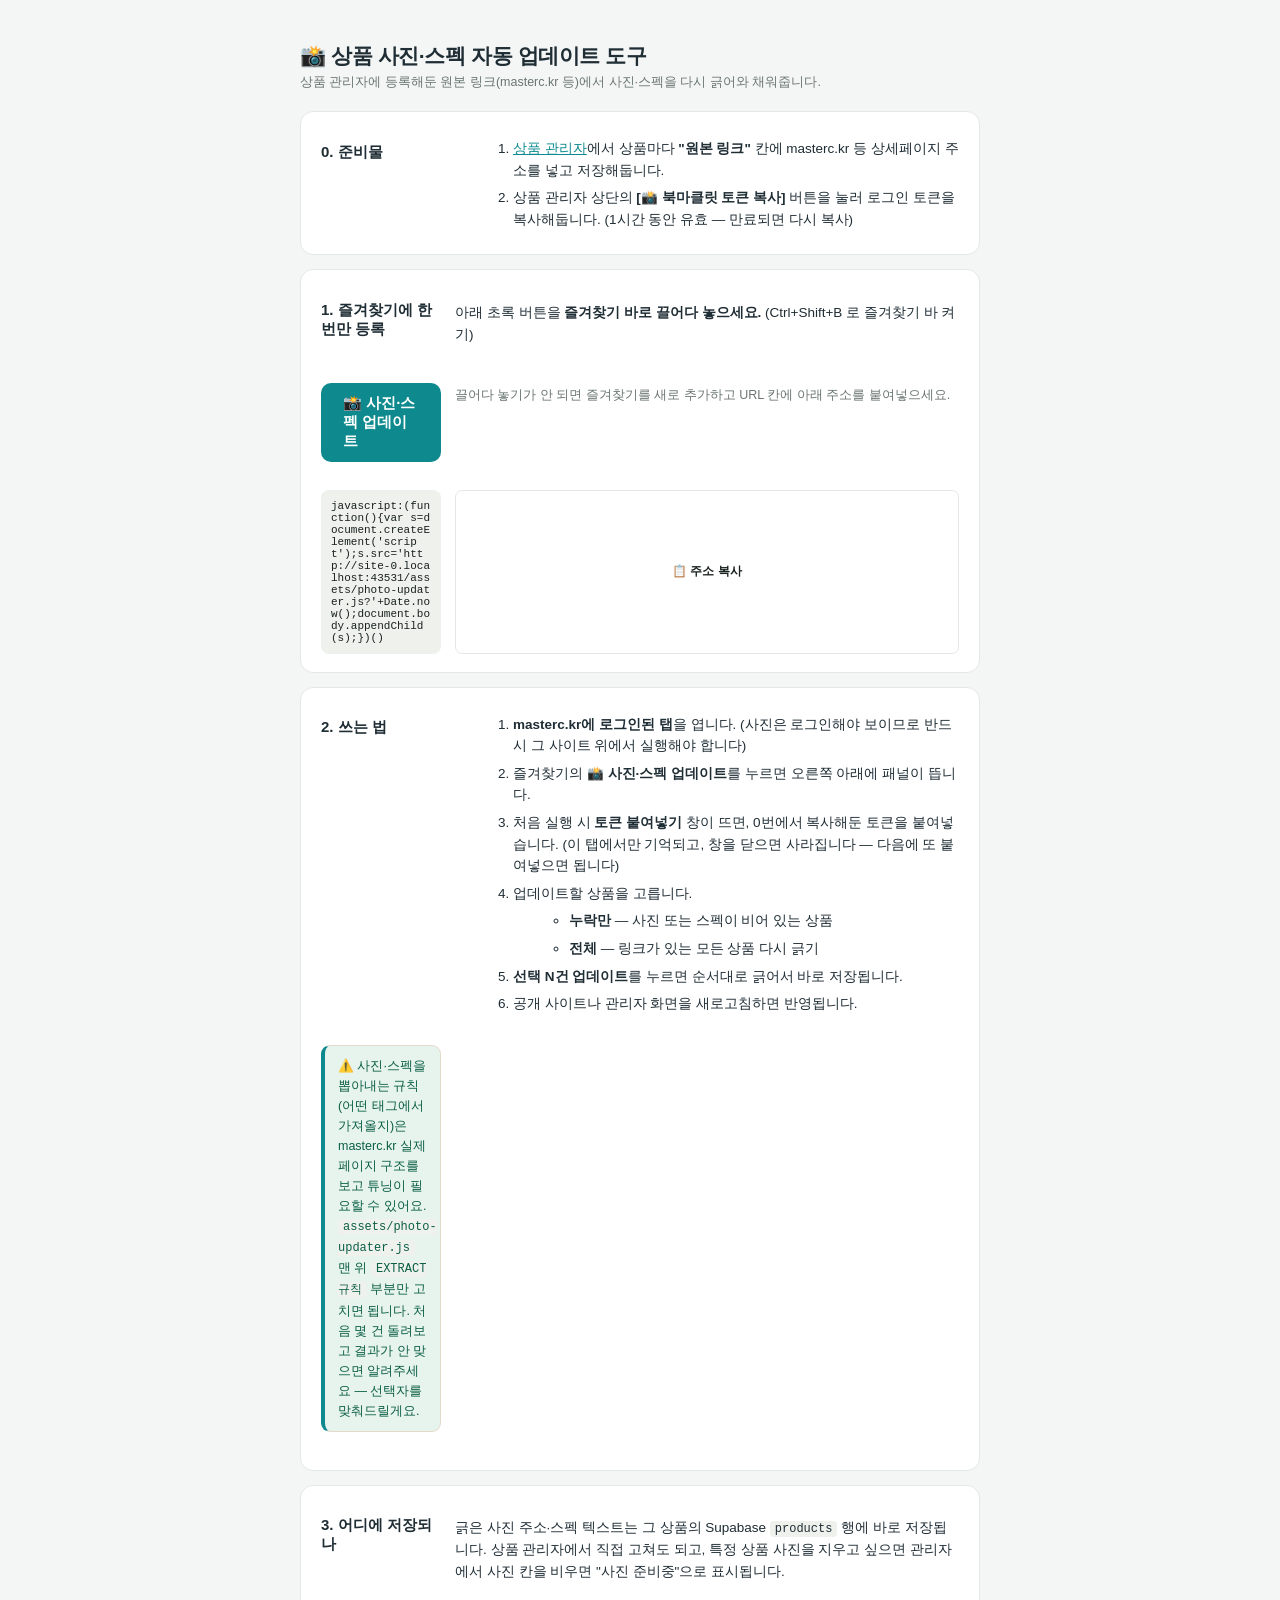
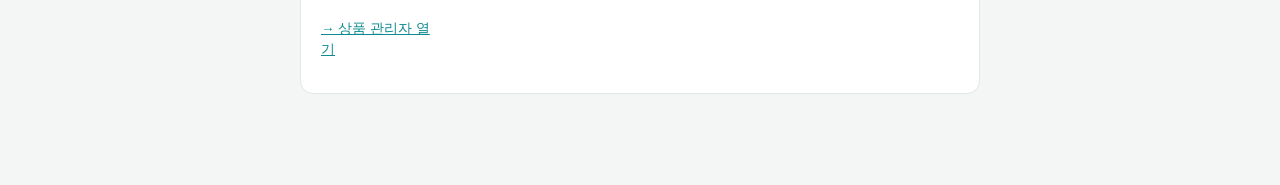
<file: photo-updater.html>
<!DOCTYPE html><html lang="ko"><head><meta charset="UTF-8">
<meta name="viewport" content="width=device-width, initial-scale=1">
<title>상품 사진·스펙 자동 업데이트 도구 설치</title>
<link rel="stylesheet" href="assets/admin.css">
<style>
body{background:#f4f6f5;padding:28px 16px 70px;}
main{max-width:680px;margin:0 auto;}
h1{font-size:21px;letter-spacing:-.4px;margin-bottom:4px;}
.sub{color:#6a7671;font-size:12.5px;margin-bottom:20px;}
.card{background:#fff;border:1px solid #e4e8e3;border-radius:13px;padding:18px 20px;margin-bottom:14px;}
h2{font-size:15px;margin-bottom:8px;}
p,li{font-size:13.5px;line-height:1.6;}
ol{margin:8px 0 0 18px;}
li{margin-bottom:6px;}
.bm{display:inline-block;background:#0E8A8F;color:#fff;text-decoration:none;font-weight:700;font-size:15px;padding:11px 22px;border-radius:10px;margin:10px 0 6px;cursor:grab;}
.hint{background:#e7f3ed;border-radius:9px;padding:10px 13px;font-size:12.5px;color:#0b5f46;margin-top:10px;}
code{background:#eef1ec;padding:1px 5px;border-radius:4px;font-size:12px;}
.mono{font-family:ui-monospace,Consolas,monospace;font-size:11px;word-break:break-all;background:#eef1ec;padding:10px;border-radius:8px;margin-top:8px;color:#18211f;}
button.cp{border:1px solid #e4e8e3;background:#fff;color:#18211f;border-radius:7px;padding:6px 12px;font-size:12px;cursor:pointer;margin-top:8px;font-weight:600;}
button.cp:hover{border-color:#0E8A8F;color:#0E8A8F;}
a{color:#0E8A8F;}
</style></head><body><main>
<h1>📸 상품 사진·스펙 자동 업데이트 도구</h1>
<div class="sub">상품 관리자에 등록해둔 원본 링크(masterc.kr 등)에서 사진·스펙을 다시 긁어와 채워줍니다.</div>

<div class="card">
  <h2>0. 준비물</h2>
  <ol>
    <li><a href="admin.html" target="_blank">상품 관리자</a>에서 상품마다 <b>"원본 링크"</b> 칸에 masterc.kr 등 상세페이지 주소를 넣고 저장해둡니다.</li>
    <li>상품 관리자 상단의 <b>[📸 북마클릿 토큰 복사]</b> 버튼을 눌러 로그인 토큰을 복사해둡니다. (1시간 동안 유효 — 만료되면 다시 복사)</li>
  </ol>
</div>

<div class="card">
  <h2>1. 즐겨찾기에 한 번만 등록</h2>
  <p>아래 초록 버튼을 <b>즐겨찾기 바로 끌어다 놓으세요.</b> (Ctrl+Shift+B 로 즐겨찾기 바 켜기)</p>
  <a class="bm" id="bm" href="#">📸 사진·스펙 업데이트</a>
  <p style="font-size:12.5px;color:#6a7671;">끌어다 놓기가 안 되면 즐겨찾기를 새로 추가하고 URL 칸에 아래 주소를 붙여넣으세요.</p>
  <div class="mono" id="code"></div>
  <button class="cp" id="cp">📋 주소 복사</button>
</div>

<div class="card">
  <h2>2. 쓰는 법</h2>
  <ol>
    <li><b>masterc.kr에 로그인된 탭</b>을 엽니다. (사진은 로그인해야 보이므로 반드시 그 사이트 위에서 실행해야 합니다)</li>
    <li>즐겨찾기의 <b>📸 사진·스펙 업데이트</b>를 누르면 오른쪽 아래에 패널이 뜹니다.</li>
    <li>처음 실행 시 <b>토큰 붙여넣기</b> 창이 뜨면, 0번에서 복사해둔 토큰을 붙여넣습니다. (이 탭에서만 기억되고, 창을 닫으면 사라집니다 — 다음에 또 붙여넣으면 됩니다)</li>
    <li>업데이트할 상품을 고릅니다.
      <ul style="margin:6px 0 0 16px;">
        <li><b>누락만</b> — 사진 또는 스펙이 비어 있는 상품</li>
        <li><b>전체</b> — 링크가 있는 모든 상품 다시 긁기</li>
      </ul>
    </li>
    <li><b>선택 N건 업데이트</b>를 누르면 순서대로 긁어서 바로 저장됩니다.</li>
    <li>공개 사이트나 관리자 화면을 새로고침하면 반영됩니다.</li>
  </ol>
  <div class="hint">⚠️ 사진·스펙을 뽑아내는 규칙(어떤 태그에서 가져올지)은 masterc.kr 실제 페이지 구조를 보고 튜닝이 필요할 수 있어요. <code>assets/photo-updater.js</code> 맨 위 <code>EXTRACT 규칙</code> 부분만 고치면 됩니다. 처음 몇 건 돌려보고 결과가 안 맞으면 알려주세요 — 선택자를 맞춰드릴게요.</div>
</div>

<div class="card">
  <h2>3. 어디에 저장되나</h2>
  <p>긁은 사진 주소·스펙 텍스트는 그 상품의 Supabase <code>products</code> 행에 바로 저장됩니다. 상품 관리자에서 직접 고쳐도 되고, 특정 상품 사진을 지우고 싶으면 관리자에서 사진 칸을 비우면 "사진 준비중"으로 표시됩니다.</p>
  <p style="margin-top:8px;"><a href="admin.html">→ 상품 관리자 열기</a></p>
</div>
</main>
<script>
var SRC=location.href.replace(/photo-updater\.html.*$/, 'assets/photo-updater.js');
var BM="javascript:(function(){var s=document.createElement('script');s.src='"+SRC+"?'+Date.now();document.body.appendChild(s);})()";
document.getElementById('bm').href=BM;
document.getElementById('code').textContent=BM;
document.getElementById('cp').onclick=function(){
  navigator.clipboard.writeText(BM).then(function(){var b=document.getElementById('cp');b.textContent='복사됨!';setTimeout(function(){b.textContent='📋 주소 복사';},2000);});
};
</script>
</body></html>
</file>
<file: assets/admin.css>
/* 상품 관리자 — 스타일 (기능 우선, 브랜드 색 강조) */
:root{
  --navy:#08324B; --teal:#0E8A8F; --coral:#FF5B39; --green:#3BA559;
  --amber:#FFB020; --cream:#FFF6EA; --line:#E3DACb; --ink:#1f2d35;
  --muted:#6b7a82; --bg:#F5F1E8; --card:#ffffff; --danger:#e0483d;
}
*{box-sizing:border-box;}
html,body{margin:0;}
body{font-family:'Noto Sans KR',sans-serif;background:var(--bg);color:var(--ink);-webkit-font-smoothing:antialiased;}
.loading{padding:80px 20px;text-align:center;color:var(--muted);}
a{color:var(--teal);}
button{font-family:inherit;cursor:pointer;border:none;border-radius:10px;font-weight:700;}
input,select{font-family:inherit;font-size:14px;border:1px solid var(--line);border-radius:8px;padding:8px 10px;background:#fff;color:var(--ink);width:100%;}
input:focus,select:focus{outline:2px solid var(--teal);outline-offset:0;border-color:var(--teal);}

/* ---------- 설정 대기 / 로그인 ---------- */
.center-wrap{min-height:100vh;display:flex;align-items:center;justify-content:center;padding:24px;}
.panel{background:var(--card);border:1px solid var(--line);border-radius:18px;padding:32px 30px;max-width:420px;width:100%;box-shadow:0 12px 40px rgba(8,50,75,0.08);}
.panel h1{font-size:22px;margin:0 0 6px;color:var(--navy);}
.panel .sub{color:var(--muted);font-size:14px;margin:0 0 22px;line-height:1.6;}
.field{margin-bottom:14px;}
.field label{display:block;font-size:13px;font-weight:700;margin-bottom:6px;color:var(--navy);}
.btn-primary{background:var(--navy);color:var(--cream);padding:12px 18px;width:100%;font-size:15px;}
.btn-primary:hover{background:#0a3f5f;}
.msg{margin-top:14px;font-size:13px;padding:10px 12px;border-radius:8px;display:none;}
.msg.err{display:block;background:#fdecea;color:var(--danger);}
.msg.ok{display:block;background:#e7f4ec;color:#1e7a44;}
.setup-steps{font-size:13px;color:var(--ink);line-height:1.7;background:#fbf7ee;border:1px solid var(--line);border-radius:10px;padding:14px 16px;margin-top:8px;}
.setup-steps code{background:#eee7d6;padding:1px 5px;border-radius:4px;font-size:12px;}

/* ---------- 상단 바 ---------- */
.topbar{position:sticky;top:0;z-index:20;background:var(--navy);color:var(--cream);display:flex;align-items:center;gap:16px;padding:12px 20px;flex-wrap:wrap;}
.topbar .brand{font-weight:900;font-size:16px;}
.topbar .spacer{flex:1;}
.topbar a,.topbar button{font-size:13px;font-weight:700;}
.topbar a{color:var(--amber);text-decoration:none;padding:8px 12px;}
.btn-ghost{background:rgba(255,246,234,0.12);color:var(--cream);padding:8px 14px;}
.btn-ghost:hover{background:rgba(255,246,234,0.2);}
.btn-ghost.danger{background:rgba(224,72,61,0.22);color:#ffd7d2;}
.btn-ghost.danger:hover{background:rgba(224,72,61,0.42);color:#fff;}
.ver-select{width:auto;min-width:150px;background:var(--amber);color:var(--navy);font-weight:800;border:none;border-radius:8px;padding:8px 12px;}
.ver-note{font-size:12px;color:var(--amber);font-weight:700;}
@media (max-width:640px){ .ver-select{min-width:110px;} .topbar{gap:8px;padding:10px 12px;} .topbar .brand{font-size:14px;} }

/* ---------- 본문 ---------- */
.wrap{max-width:1080px;margin:0 auto;padding:20px 20px 140px;}
.hint{background:#fff;border:1px solid var(--line);border-left:4px solid var(--teal);border-radius:10px;padding:12px 16px;font-size:13px;color:var(--muted);margin-bottom:20px;line-height:1.6;}
textarea{font-family:inherit;font-size:14px;border:1px solid var(--line);border-radius:8px;padding:8px 10px;background:#fff;color:var(--ink);width:100%;resize:vertical;}
textarea:focus{outline:2px solid var(--teal);border-color:var(--teal);}

/* 상단·회사 문구 편집 패널 */
.settings-panel{background:#fff;border:1px solid var(--line);border-radius:14px;margin-bottom:24px;overflow:hidden;}
.settings-panel.open{border-color:var(--amber);box-shadow:0 8px 24px rgba(255,176,32,0.12);}
.sp-head{display:flex;align-items:center;justify-content:space-between;padding:14px 18px;cursor:pointer;font-weight:800;color:var(--navy);background:#fffaf0;}
.sp-head:hover{background:#fdf3dd;}
.sp-caret{font-size:13px;font-weight:700;color:var(--amber);}
.sp-body{padding:16px 18px;border-top:1px solid var(--line);display:flex;flex-direction:column;gap:10px;}
.sp-sec{font-size:12px;font-weight:800;color:var(--teal);letter-spacing:1px;margin-top:6px;}
.sp-foot{display:flex;align-items:center;gap:14px;margin-top:8px;padding-top:12px;border-top:1px dashed var(--line);}
.sp-note{flex:1;font-size:12px;color:var(--muted);}
/* 공급가 숨기기 토글 */
.hide-price{display:flex;gap:11px;align-items:flex-start;padding:13px 15px;border-radius:10px;
  border:1px solid var(--line);background:#fbfbf9;cursor:pointer;font-size:13.5px;line-height:1.6;}
.hide-price:hover{background:#f5f7f6;}
.hide-price.on{border-color:var(--coral);background:rgba(255,91,57,.07);}
.hide-price input{width:auto;margin-top:3px;flex-shrink:0;}
.hide-price b{color:var(--navy);}
.hp-note{color:var(--muted);font-size:12px;}

/* 상단바 조회수 칩 */
.stat-chip{display:inline-flex;align-items:center;gap:6px;background:rgba(14,138,143,.30);
  color:var(--cream);font-size:13px;font-weight:700;padding:8px 14px;border-radius:999px;
  border:1px solid rgba(126,230,224,.35);}
.stat-chip:hover{background:rgba(14,138,143,.5);}
.stat-chip b{color:#7FE6E0;font-size:15px;font-variant-numeric:tabular-nums;}
.sc-sep{width:1px;height:12px;background:rgba(255,246,234,.3);}
.sc-today{margin-left:4px;background:var(--coral);color:#fff;font-size:11px;padding:2px 7px;border-radius:999px;}

/* 팝업 */
.modal-back{position:fixed;inset:0;z-index:60;background:rgba(6,26,36,.55);
  display:flex;align-items:flex-start;justify-content:center;padding:70px 16px 20px;overflow-y:auto;}
.modal{background:var(--card);border-radius:16px;width:100%;max-width:820px;
  box-shadow:0 24px 60px rgba(8,50,75,.28);overflow:hidden;}
.modal-head{display:flex;align-items:center;justify-content:space-between;gap:12px;
  padding:15px 18px;background:#fffaf0;border-bottom:1px solid var(--line);font-weight:800;color:var(--navy);}
.modal-head > span:last-child{display:flex;align-items:center;gap:8px;}
.modal-x{background:#eee7d6;color:var(--navy);font-size:14px;padding:6px 11px;border-radius:8px;}
.modal-x:hover{background:#e0d6bd;}
.modal-body{padding:18px;}

/* 조회수 통계 */
.st-empty{color:var(--muted);font-size:14px;padding:10px 2px;}
.st-table{width:100%;border-collapse:collapse;font-size:14px;}
.st-table th{text-align:left;font-size:11px;font-weight:800;letter-spacing:.5px;color:var(--muted);
  padding:6px 8px;border-bottom:2px solid var(--line);white-space:nowrap;}
.st-table td{padding:11px 8px;border-bottom:1px solid var(--line);vertical-align:middle;}
.st-table tr:last-child td{border-bottom:none;}
.st-ver{font-weight:800;color:var(--navy);}
.st-slug{font-weight:500;font-size:11px;color:var(--muted);background:#eef4f4;padding:1px 6px;border-radius:4px;}
.st-num{font-variant-numeric:tabular-nums;font-weight:700;color:var(--navy);text-align:right;width:64px;}
.st-num.big{font-size:19px;color:var(--teal);}
.st-num.hot{color:var(--coral);}
.st-when{color:var(--muted);white-space:nowrap;}
.st-ref{color:var(--muted);font-size:12px;max-width:130px;overflow:hidden;text-overflow:ellipsis;white-space:nowrap;}
.st-note{margin-top:12px;font-size:12px;color:var(--muted);line-height:1.7;}
@media (max-width:640px){ .st-table{font-size:12px;} .st-table td,.st-table th{padding:7px 5px;} .st-ref{display:none;} }

.cat-edit{border:1px solid var(--line);border-radius:10px;padding:12px;margin-bottom:10px;background:#fbfbf9;display:flex;flex-direction:column;gap:8px;}
.cat-edit input[type="color"]{padding:2px;height:38px;cursor:pointer;}
@media (max-width:640px){ .cat-edit .row{grid-template-columns:1fr !important;} }
.cat-block{margin-bottom:30px;}
.cat-block.cat-hidden .prod-card{opacity:0.5;}
.cat-block.cat-hidden .cat-title{opacity:0.7;}
.cat-title{display:flex;align-items:center;gap:10px;font-size:18px;font-weight:900;color:var(--navy);margin:0 0 12px;padding-bottom:8px;border-bottom:2px solid var(--line);}
.cat-title .dot{width:14px;height:14px;border-radius:4px;}
.cat-title .count{font-size:13px;font-weight:500;color:var(--muted);}
.cat-toggle-head{cursor:pointer;user-select:none;padding:10px 8px;margin-bottom:0;border-radius:10px 10px 0 0;transition:background .12s;}
.cat-toggle-head:hover{background:#fff;}
.cat-toggle-head .tcaret{font-size:13px;color:var(--teal);width:14px;display:inline-block;}
.prodlist-head{display:flex;align-items:center;justify-content:space-between;margin:26px 0 12px;padding-bottom:6px;border-bottom:1px solid var(--line);}
.plh-title{font-size:15px;font-weight:900;color:var(--navy);}
.plh-hint{font-size:12px;font-weight:500;color:var(--muted);}
.btn-ghost2{background:#eef4f4;color:var(--teal);padding:8px 14px;font-size:13px;}
.btn-ghost2:hover{background:#dcecec;}

.card{background:var(--card);border:1px solid var(--line);border-radius:14px;padding:14px;margin-bottom:12px;display:grid;grid-template-columns:120px 1fr;gap:14px;}
.card.hidden-row{opacity:0.55;}
.thumb{width:120px;}
.thumb .imgbox{width:120px;height:100px;border-radius:10px;overflow:hidden;background:#f0ece0;display:flex;align-items:center;justify-content:center;border:1px solid var(--line);}
.thumb .imgbox img{width:100%;height:100%;object-fit:cover;}
.thumb .up{margin-top:8px;}
.btn-up{background:var(--teal);color:#fff;font-size:12px;padding:7px 10px;width:100%;}
.btn-up:hover{background:#0c7a7f;}
.btn-up.busy{opacity:.6;pointer-events:none;}

.fields{display:grid;grid-template-columns:1fr;gap:10px;}
.row{display:grid;gap:10px;}
.row.r1{grid-template-columns:110px 1fr 120px;}
.row.r2{grid-template-columns:1fr 1fr;}
.row.r3{grid-template-columns:130px 1fr 120px 100px;}
.row.r4{grid-template-columns:1fr;}
.mini{font-size:11px;color:var(--muted);font-weight:700;display:block;margin-bottom:3px;}
.card-foot{grid-column:1 / -1;display:flex;align-items:center;gap:16px;border-top:1px dashed var(--line);padding-top:10px;margin-top:2px;}
.toggle{display:flex;align-items:center;gap:6px;font-size:13px;color:var(--navy);font-weight:700;}
.toggle input{width:auto;}
.btn-saveone{margin-left:auto;background:var(--teal);color:#fff;font-size:13px;padding:8px 18px;}
.btn-saveone:hover{background:#0c7a7f;}
.btn-saveone:disabled{background:#a9c9ca;cursor:default;}
.btn-del{background:#fbeae8;color:var(--danger);font-size:12px;padding:8px 12px;}
.btn-del:hover{background:#f7d9d5;}

.add-row{margin-top:6px;}
.btn-add{background:#fff;border:2px dashed var(--teal);color:var(--teal);padding:12px;width:100%;font-size:14px;}
.btn-add:hover{background:#f0f8f8;}

/* 새 상품 입력 카드 */
.card.new-card{border:2px solid var(--teal);background:#f4fbfb;box-shadow:0 8px 24px rgba(14,138,143,0.12);}
.new-badge{display:inline-block;font-size:12px;font-weight:800;color:#fff;background:var(--teal);padding:4px 10px;border-radius:999px;margin-bottom:4px;}
.btn-cancel{background:#eee7d6;color:#6b5b3e;font-size:13px;padding:9px 16px;margin-left:auto;}
.btn-cancel:hover{background:#e3d8bf;}
.btn-addsave{background:var(--teal);color:#fff;font-size:14px;padding:10px 20px;}
.btn-addsave:hover{background:#0c7a7f;}
.btn-addsave:disabled{background:#a9c9ca;cursor:default;}

/* 상품명 자동완성 (비공개 카탈로그) */
.ac-wrap{position:relative;}
.ac-tip{font-weight:500;color:var(--teal);font-size:10px;}
.ac-list{position:absolute;top:100%;left:0;right:0;z-index:40;background:#fff;border:1px solid var(--teal);border-top:none;border-radius:0 0 10px 10px;max-height:260px;overflow-y:auto;display:none;box-shadow:0 10px 24px rgba(8,50,75,0.14);}
.ac-list.show{display:block;}
.ac-item{padding:9px 12px;cursor:pointer;border-bottom:1px solid #eef1f0;display:flex;flex-direction:column;gap:2px;}
.ac-item:last-child{border-bottom:none;}
.ac-item:hover{background:#f0f8f8;}
.ac-name{font-size:14px;font-weight:700;color:var(--navy);}
.ac-meta{font-size:12px;color:var(--muted);}
.ac-out{color:var(--danger);font-weight:700;}
.ac-empty{padding:10px 12px;color:var(--muted);font-size:13px;}

/* ---------- 저장 바 ---------- */
.savebar{position:fixed;left:0;right:0;bottom:0;z-index:30;background:#fff;border-top:1px solid var(--line);box-shadow:0 -6px 20px rgba(8,50,75,0.08);padding:12px 20px;display:flex;align-items:center;gap:14px;}
.savebar .status{flex:1;font-size:13px;color:var(--muted);}
.savebar .status.dirty{color:var(--coral);font-weight:700;}
.btn-save{background:var(--coral);color:#fff;font-size:15px;padding:13px 28px;}
.btn-save:hover{background:#ef4a28;}
.btn-save:disabled{background:#d8c9b5;cursor:default;}

.toast{position:fixed;left:50%;transform:translateX(-50%);bottom:80px;background:var(--navy);color:#fff;padding:12px 20px;border-radius:10px;font-size:14px;font-weight:700;z-index:50;opacity:0;transition:opacity .25s, bottom .25s;pointer-events:none;}
.toast.show{opacity:1;bottom:92px;}
.toast.err{background:var(--danger);}

@media (max-width:640px){
  .card{grid-template-columns:1fr;}
  .thumb{width:100%;display:flex;gap:12px;align-items:flex-start;}
  .thumb .imgbox{width:120px;flex-shrink:0;}
  .thumb .up{margin-top:0;flex:1;}
  .row.r1,.row.r2,.row.r3{grid-template-columns:1fr;}
}
</file>
